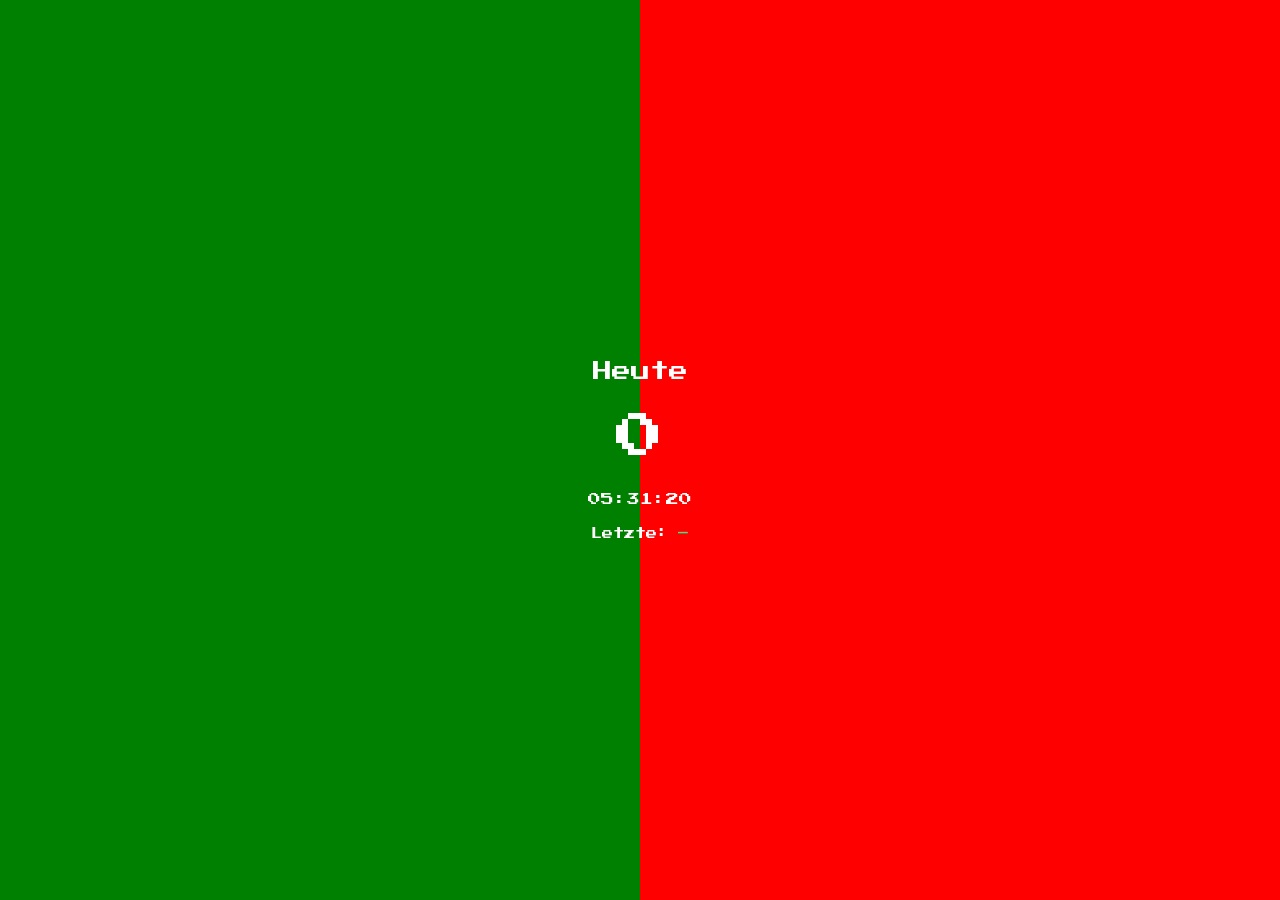
<file: index.html>
<!DOCTYPE html>
<html lang="de">
<head>
    <meta charset="UTF-8">
    <meta name="viewport" content="width=device-width, initial-scale=1.0">
    <title>Heute</title>
    <link rel="stylesheet" href="Style.css">
    <link rel="preconnect" href="https://fonts.googleapis.com">
<link rel="preconnect" href="https://fonts.gstatic.com" crossorigin>
<link href="https://fonts.googleapis.com/css2?family=Press+Start+2P&display=swap" rel="stylesheet">
</head>
<body>
    <button onclick="Countup()" class="up"></button>
    <button onclick="Countdown()" class="down"></button>

    <div class="textcontainer">
        <div class="title">Heute</div>
    </div>

    <div class="numbcont">
        <div id="number" class="number">1</div>   
    </div>
    <div class="uhrcont">
        <div id="uhr"></div>
    </div>

    <div class="letzte-cont">
        <span class="letzte-label">Letzte:</span>
        <span id="letzte-zeit" class="letzte-wert">–</span>
    </div>

    <script src="Counter.js"></script>
</body>
</html>
</file>
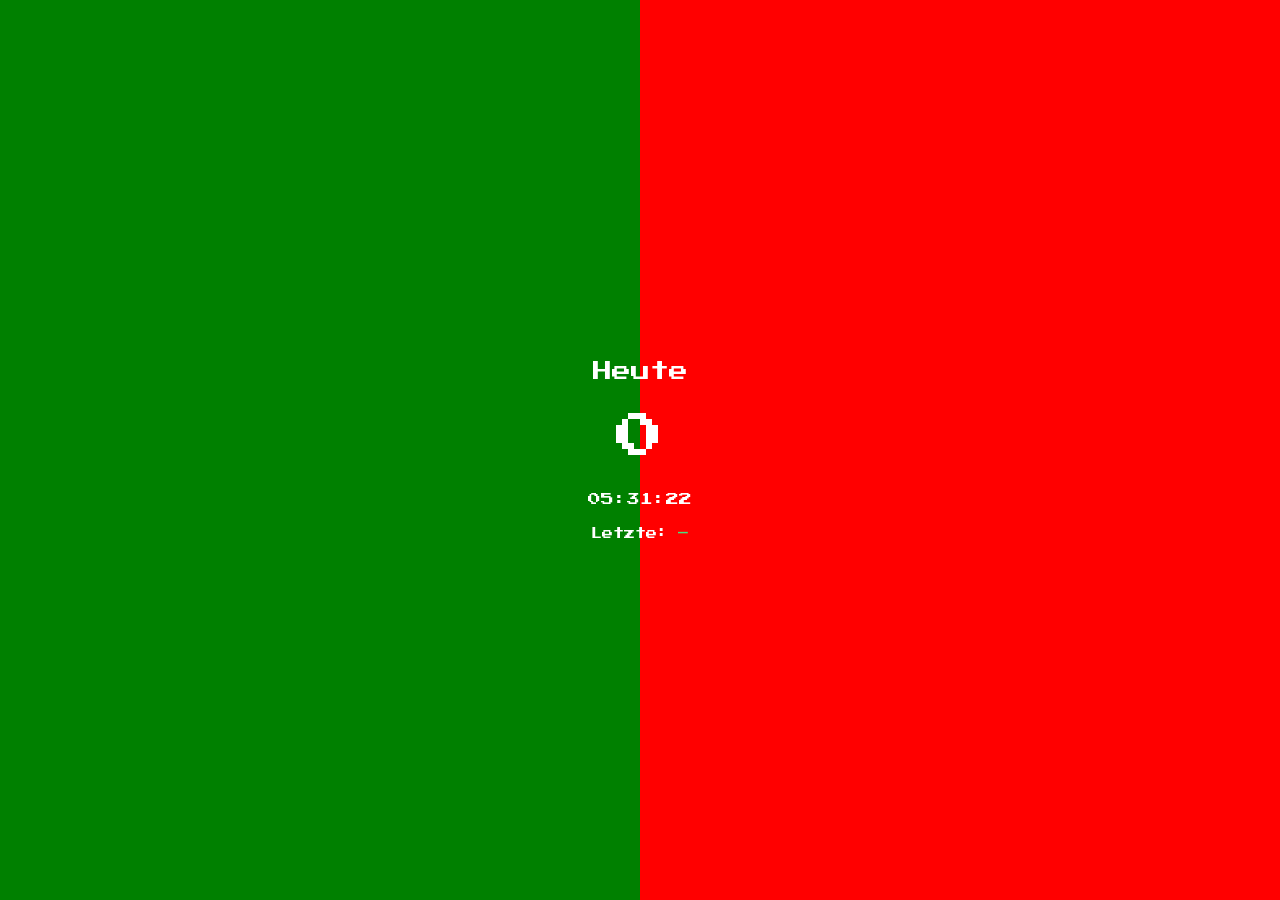
<file: PAGE.html>
<!DOCTYPE html>
<html lang="de">
<head>
    <meta charset="UTF-8">
    <meta name="viewport" content="width=device-width, initial-scale=1.0">
    <title>Heute</title>
    <link rel="stylesheet" href="Style.css">
    <link rel="preconnect" href="https://fonts.googleapis.com">
<link rel="preconnect" href="https://fonts.gstatic.com" crossorigin>
<link href="https://fonts.googleapis.com/css2?family=Press+Start+2P&display=swap" rel="stylesheet">
</head>
<body>
    <button onclick="Countup()" class="up"></button>
    <button onclick="Countdown()" class="down"></button>

    <div class="textcontainer">
        <div class="title">Heute</div>
    </div>

    <div class="numbcont">
        <div id="number" class="number">1</div>   
    </div>
    <div class="uhrcont">
        <div id="uhr"></div>
    </div>

    <div class="letzte-cont">
        <span class="letzte-label">Letzte:</span>
        <span id="letzte-zeit" class="letzte-wert">–</span>
    </div>

    <script src="Counter.js"></script>
</body>
</html>
</file>
<file: Style.css>
/* Globale Einstellungen für die gesamte Seite */
html, body {
    margin: 0;
    padding: 0;
    width: 100%;
    background-color: black;
    box-sizing: border-box;
    font-family: 'Press Start 2P', cursive; /* Einmal global für alle Texte */

    /* Zentriert alle Text-Elemente standardmäßig untereinander */
    display: flex;
    flex-direction: column;
    justify-content: center;
    align-items: center;

    overflow: hidden; /* Verhindert unschöne Scrollbalken */
}

html {
    /* dynamische Viewport-Höhe -> berücksichtigt mobile Adressleisten (iOS/Android) */
    height: 100dvh;
    height: 100vh; /* Fallback für ältere Browser */
}

body {
    height: 100dvh;
    height: 100vh; /* Fallback für ältere Browser */
    min-height: -webkit-fill-available; /* zusätzlicher iOS-Fallback */

    /* Notch / Safe-Area auf modernen Smartphones berücksichtigen */
    padding-top: env(safe-area-inset-top);
    padding-bottom: env(safe-area-inset-bottom);
    padding-left: env(safe-area-inset-left);
    padding-right: env(safe-area-inset-right);

    /* Mobile-typische Touch-Artefakte verhindern */
    -webkit-tap-highlight-color: transparent;
    touch-action: manipulation; /* verhindert Doppel-Tap-Zoom */
    overscroll-behavior: none;  /* verhindert "Bounce"-Scroll auf iOS/Android */
}

/* Verhindert Layout-Probleme */
*, *:before, *:after {
    box-sizing: inherit;
    -webkit-tap-highlight-color: transparent;
}

/* --- BUTTONS (Hintergrundflächen) --- */
.up, .down {
    position: fixed;  /* robuster als absolute, unabhängig vom Elternelement */
    top: 0;
    width: 50%;       /* Jeder Button nimmt exakt die Hälfte der Bildschirmbreite */
    height: 100%;     /* Volle Bildschirmhöhe */
    height: 100dvh;
    border: none;
    cursor: pointer;
    z-index: 1;       /* Liegt ganz unten im Hintergrund */
    margin: 0;
    padding: 0;
    -webkit-appearance: none;
    appearance: none;
    outline: none;
    -webkit-tap-highlight-color: transparent; /* kein blauer/grauer Tap-Flash auf Mobile */
    -webkit-touch-callout: none;              /* kein Kontextmenü bei Long-Press */
    user-select: none;                        /* kein versehentliches Markieren */
    touch-action: manipulation;
    transition: background-color 0.2s ease, transform 0.1s ease;
}

/* Linker Button (Grün) */
.up {
    left: 0;          /* Startet ganz links */
    background-color: green;
}

/* Hover nur auf Geräten mit echtem Maus-Zeiger anzeigen (Mobile ignoriert das) */
@media (hover: hover) and (pointer: fine) {
    .up:hover {
        background-color: #005000;
    }

    .down:hover {
        background-color: #990000;
    }
}

/* Rechter Button (Rot) */
.down {
    right: 0;         /* robuster als left: 50%, kein Rundungsfehler möglich */
    background-color: red;
}

/* Klickeffekt für beide Hälften (Maus + Touch) */
.up:active, .down:active {
    transform: scale(0.99); /* Drückt die getippte Seite minimal zusammen */
}


/* --- TEXT CONTAINER (Schweben über den Buttons) --- */
.textcontainer, .container, .numbcont, .uhrcont, .letzte-cont {
    position: relative;
    z-index: 10;          /* Liegt sicher ÜBER den klickbaren Farbflächen */
    pointer-events: none; /* Klicks gehen durch den Text hindurch auf die Buttons */
    text-align: center;
    user-select: none;
    max-width: 90vw; /* verhindert Überlauf auf sehr schmalen Screens */
}

/* Abstände und Feinschliff für die Textelemente */
.textcontainer {
    margin-bottom: 20px;
}

.title {
    color: white;
    font-size: clamp(0.9em, 4vw, 1.2em); /* skaliert zwischen Handy und Tablet/Desktop */
}

.numbcont {
    margin-bottom: 20px;
}

.number {
    color: white;
    font-size: clamp(2.2em, 12vw, 3em); /* bleibt auf kleinen Screens lesbar, ohne zu sprengen */
}

.uhrcont {
    color: white;
    font-size: clamp(0.6em, 2.8vw, 0.8em);
    margin-bottom: 15px;
}

.letzte-cont {
    display: flex;
    flex-wrap: wrap;       /* bricht auf sehr schmalen Screens sauber um statt zu überlaufen */
    justify-content: center;
    gap: 10px;
    color: white;
    font-size: clamp(0.55em, 2.4vw, 0.7em);
}

.letzte-wert {
    color: #4ade80; /* Hellgrün für den Zeitstempel */
}

/* Den leeren Hilfscontainer verstecken wir, falls er nicht gebraucht wird */
.container {
    display: none;
}

/* --- Tablet / größere Screens: etwas mehr Luft, da viel freie Fläche --- */
@media (min-width: 600px) {
    .textcontainer {
        margin-bottom: 32px;
    }

    .numbcont {
        margin-bottom: 32px;
    }

    .uhrcont {
        margin-bottom: 22px;
    }
}

/* --- Querformat auf Handys: Inhalte sind sonst zu eng gestapelt --- */
@media (max-height: 420px) and (orientation: landscape) {
    .textcontainer {
        margin-bottom: 8px;
    }

    .numbcont {
        margin-bottom: 8px;
    }

    .uhrcont {
        margin-bottom: 6px;
    }

    .number {
        font-size: clamp(1.6em, 8vw, 2.4em);
    }
}
</file>
